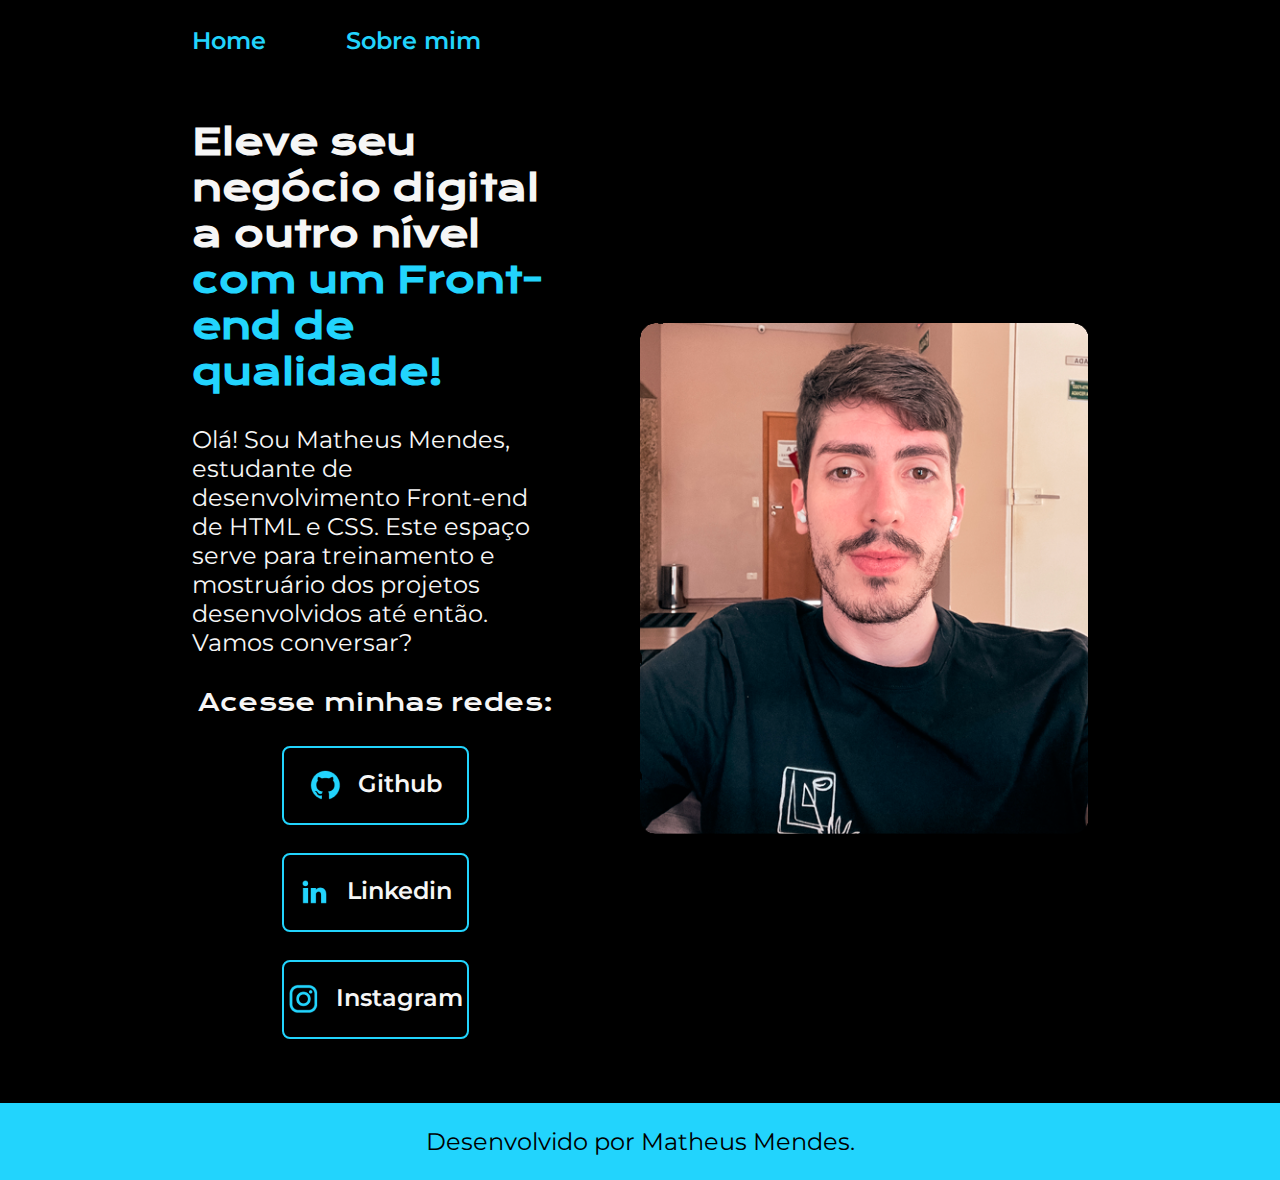
<file: index.html>
<!DOCTYPE html>
<html lang="pt-br">
<head>
    <meta charset="UTF-8">
    <meta http-equiv="X-UA-Compatible" content="IE=edge">
    <meta name="viewport" content="width=device-width, initial-scale=1.0">
    <title>Portfólio</title>
    <link rel="stylesheet" href="./styles/styles.css">
</head>
<body>
    <header class="cabecalho">
        <nav class="cabecalho__menu">
            <a class="cabecalho__menu__links" href="index.html"> Home</a>
            <a class="cabecalho__menu__links" href="about.html"> Sobre mim</a>
        </nav>
    </header>
    <main class="apresentacao">
        <section class="apresentacao__conteudo">
            <h1 class="apresentacao__conteudo__titulo">Eleve seu negócio digital a outro nível <strong>com um Front-end de qualidade!</strong></h1>
            <p class="apresentacao__conteudo__texto">Olá! Sou Matheus Mendes, estudante de desenvolvimento Front-end de HTML e CSS. Este espaço serve para treinamento e mostruário dos projetos desenvolvidos até então. Vamos conversar?</p>
             <div class="apresentacao__links">
                <h2 class="apresentacao__links__subtitulo">Acesse minhas redes:</h2> 
            
                <a class="apresentacao__links__navegacao" href="https://github.com/matheuspmendes">
                    <img src="./assets/github.png">
                    Github
            </a>
                <a class="apresentacao__links__navegacao" href="https://www.linkedin.com/in/matheusapmendes/">
                <img src="./assets/linkedin.png">
                Linkedin
             </a>                
                <a class="apresentacao__links__navegacao" href="https://www.instagram.com/mmendes.arq/">
                <img src="./assets/instagram.png">
                Instagram
            </a>              
            </div>
        </section>
        <img class="apresentacao__imagem" src="./assets/Imagem2.png" alt="Matheus Mendes">  
    </main>
    <footer class="footer">
        <p> Desenvolvido por Matheus Mendes.</p>
    </footer>
</body>
</html>
</file>
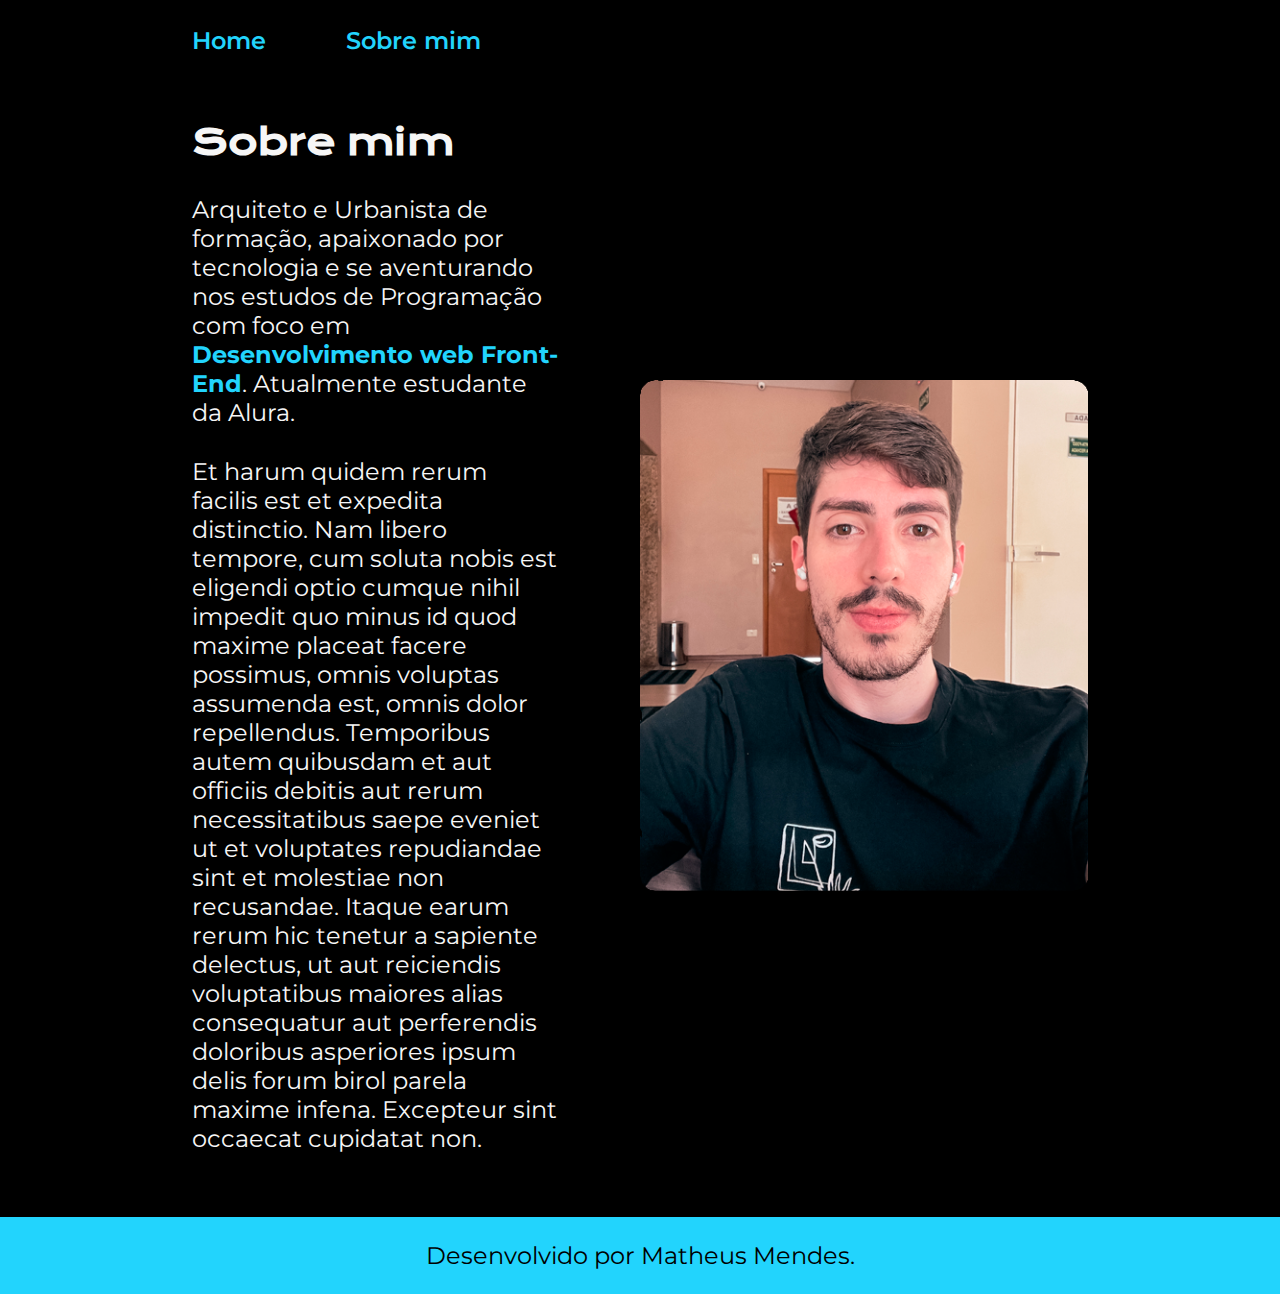
<file: about.html>
<!DOCTYPE html>
<html lang="pt-br">
<head>
    <meta charset="UTF-8">
    <meta http-equiv="X-UA-Compatible" content="IE=edge">
    <meta name="viewport" content="width=device-width, initial-scale=1.0">
    <title>Sobre mim</title>
    <link rel="stylesheet" href="./styles/styles.css">
</head>
<body>
    <header class="cabecalho">
        <nav class="cabecalho__menu">
            <a class="cabecalho__menu__links" href="index.html"> Home</a>
            <a class="cabecalho__menu__links" href="about.html"> Sobre mim</a>
        </nav>
    </header>
    <main class="apresentacao">
        <section class="apresentacao__conteudo">
            <h1 class="apresentacao__conteudo__titulo">Sobre mim</h1>
            <p class="apresentacao__conteudo__texto">
                Arquiteto e Urbanista de formação, apaixonado por tecnologia e se aventurando nos estudos de Programação com foco em <strong>Desenvolvimento web Front-End</strong>. Atualmente estudante da Alura.
            </p>
            <p class="apresentacao__conteudo__texto">
                Et harum quidem rerum facilis est et expedita distinctio. Nam libero tempore, cum soluta nobis est eligendi optio cumque nihil impedit quo minus id quod maxime placeat facere possimus, omnis voluptas assumenda est, omnis dolor repellendus. Temporibus autem quibusdam et aut officiis debitis aut rerum necessitatibus saepe eveniet ut et voluptates repudiandae sint et molestiae non recusandae. Itaque earum rerum hic tenetur a sapiente delectus, ut aut reiciendis voluptatibus maiores alias consequatur aut perferendis doloribus asperiores ipsum delis forum birol parela maxime infena. Excepteur sint occaecat cupidatat non.
            </p>
        </section>
        <img class="apresentacao__imagem" src="./assets/Imagem2.png" alt="Joana Santos">
    </main>
    <footer class="footer">
        <p> Desenvolvido por Matheus Mendes.</p>
    </footer>   
</body>
</html>
</file>
<file: styles/styles.css>
@import url('https://fonts.googleapis.com/css2?family=Krona+One&family=Montserrat&display=swap');

:root {
    --cor-fundo: #000000;
    --cor-texto: #f6f6f6;
    --cor-destaque-texto: #22D4FD;
    --cor-hover: #272727;
    --fonte-primaria: 'Krona One', sans-serif;
    --fonte-secundaria: 'Montserrat', sans-serif;    
}
* {
    margin: 0;
    padding: 0;   
}
body {
    box-sizing: border-box;
    background-color: var(--cor-fundo);
    color: var(--cor-texto);
}
strong {
    color: var(--cor-destaque-texto);
}

.cabecalho {
    padding: 2% 0% 0% 15%;

}
.cabecalho__menu {
    display: flex;
    gap: 80px;
}

.cabecalho__menu__links {
    font-family: var(--fonte-secundaria);
    font-size: 1.5rem;
    font-weight: 600;
    color: var(--cor-destaque-texto);   
    text-decoration: none;
}
.apresentacao {
    padding: 5% 15%;
    display: flex;
    align-items: center;
    justify-content: space-evenly;
    gap:82px;
}
.apresentacao__imagem {
    width: 50%;
}
.apresentacao__conteudo {
    width: 50%;
    display:flex;
    flex-direction: column;
    gap:30px;

}
.apresentacao__conteudo__titulo {
    font-family: var(--fonte-primaria);
    font-size: 2.25rem;
}
.apresentacao__conteudo__texto {
    font-family: var(--fonte-secundaria);
    font-size: 1.5rem;
}
.apresentacao__links {
    display: flex;
    flex-direction: column;
    align-items: center;
    justify-content:space-between;
    gap: 28px;

}
.apresentacao__links__subtitulo {
    font-family: var(--fonte-primaria);
    font-weight: 400;
    font-size: 1.5rem;
}
.apresentacao__links__navegacao {
    display: flex;
    justify-content: center;
    gap: 16px;
    width: 50%;
    border: 2px solid var(--cor-destaque-texto);
    text-align: center;
    border-radius: 8px;
    font-family: var(--fonte-secundaria);
    font-size: 1.5rem;
    font-weight: 600;
    padding:21.5px 0;
    text-decoration: none;
    color:var(--cor-texto);
}
.apresentacao__links__navegacao:hover {
    background-color: var(--cor-hover);
}
.footer {
    padding: 24px;
    color:var(--cor-fundo);
    background-color:var(--cor-destaque-texto);
    text-align: center;
    font-family: var(--fonte-secundaria);
    font-size: 1.5rem;
    font-weight: 400;
}

@media (max-width: 1200px) {
    .cabecalho { 
        padding: 10%;
    }
    .cabecalho__menu {
        justify-content: center;
    }
    .apresentacao {
       flex-direction: column-reverse;
       padding: 5%;
    }
    .apresentacao__conteudo {
        width: auto;
    }
  
}
</file>
